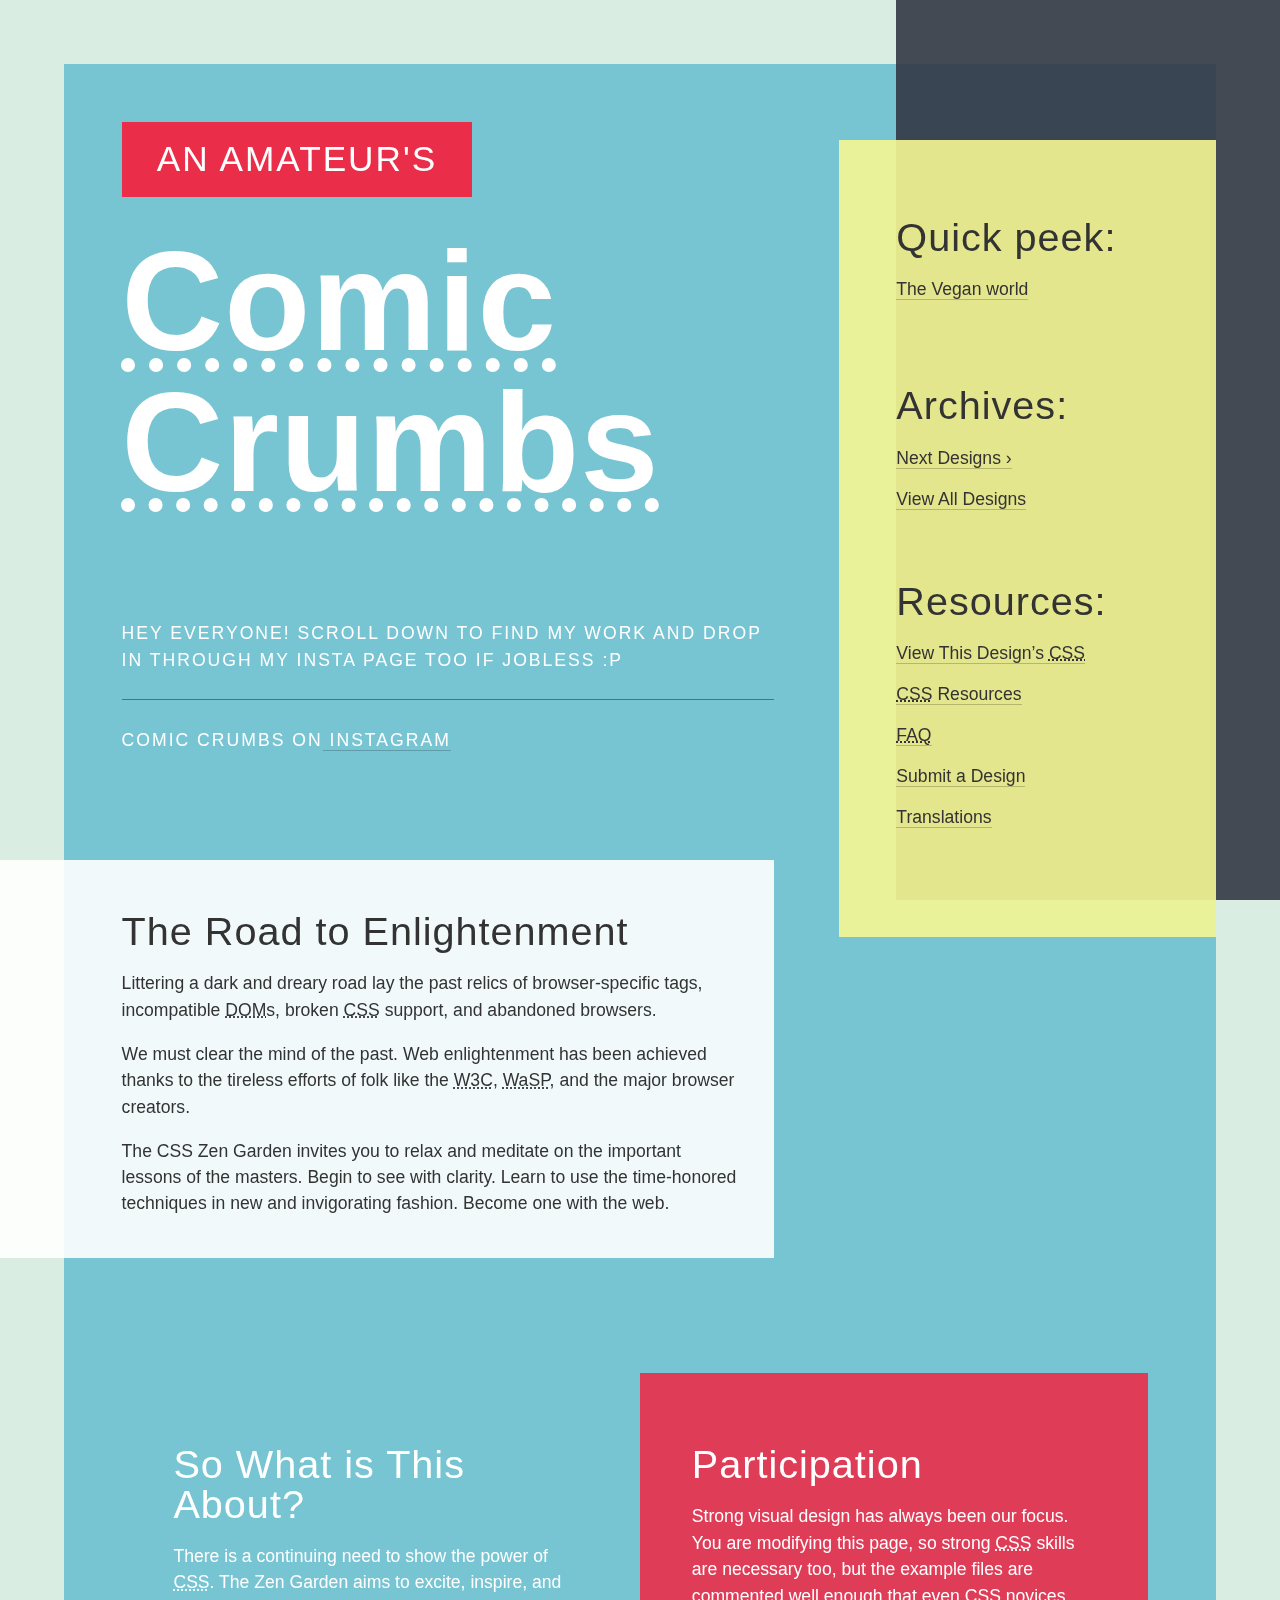
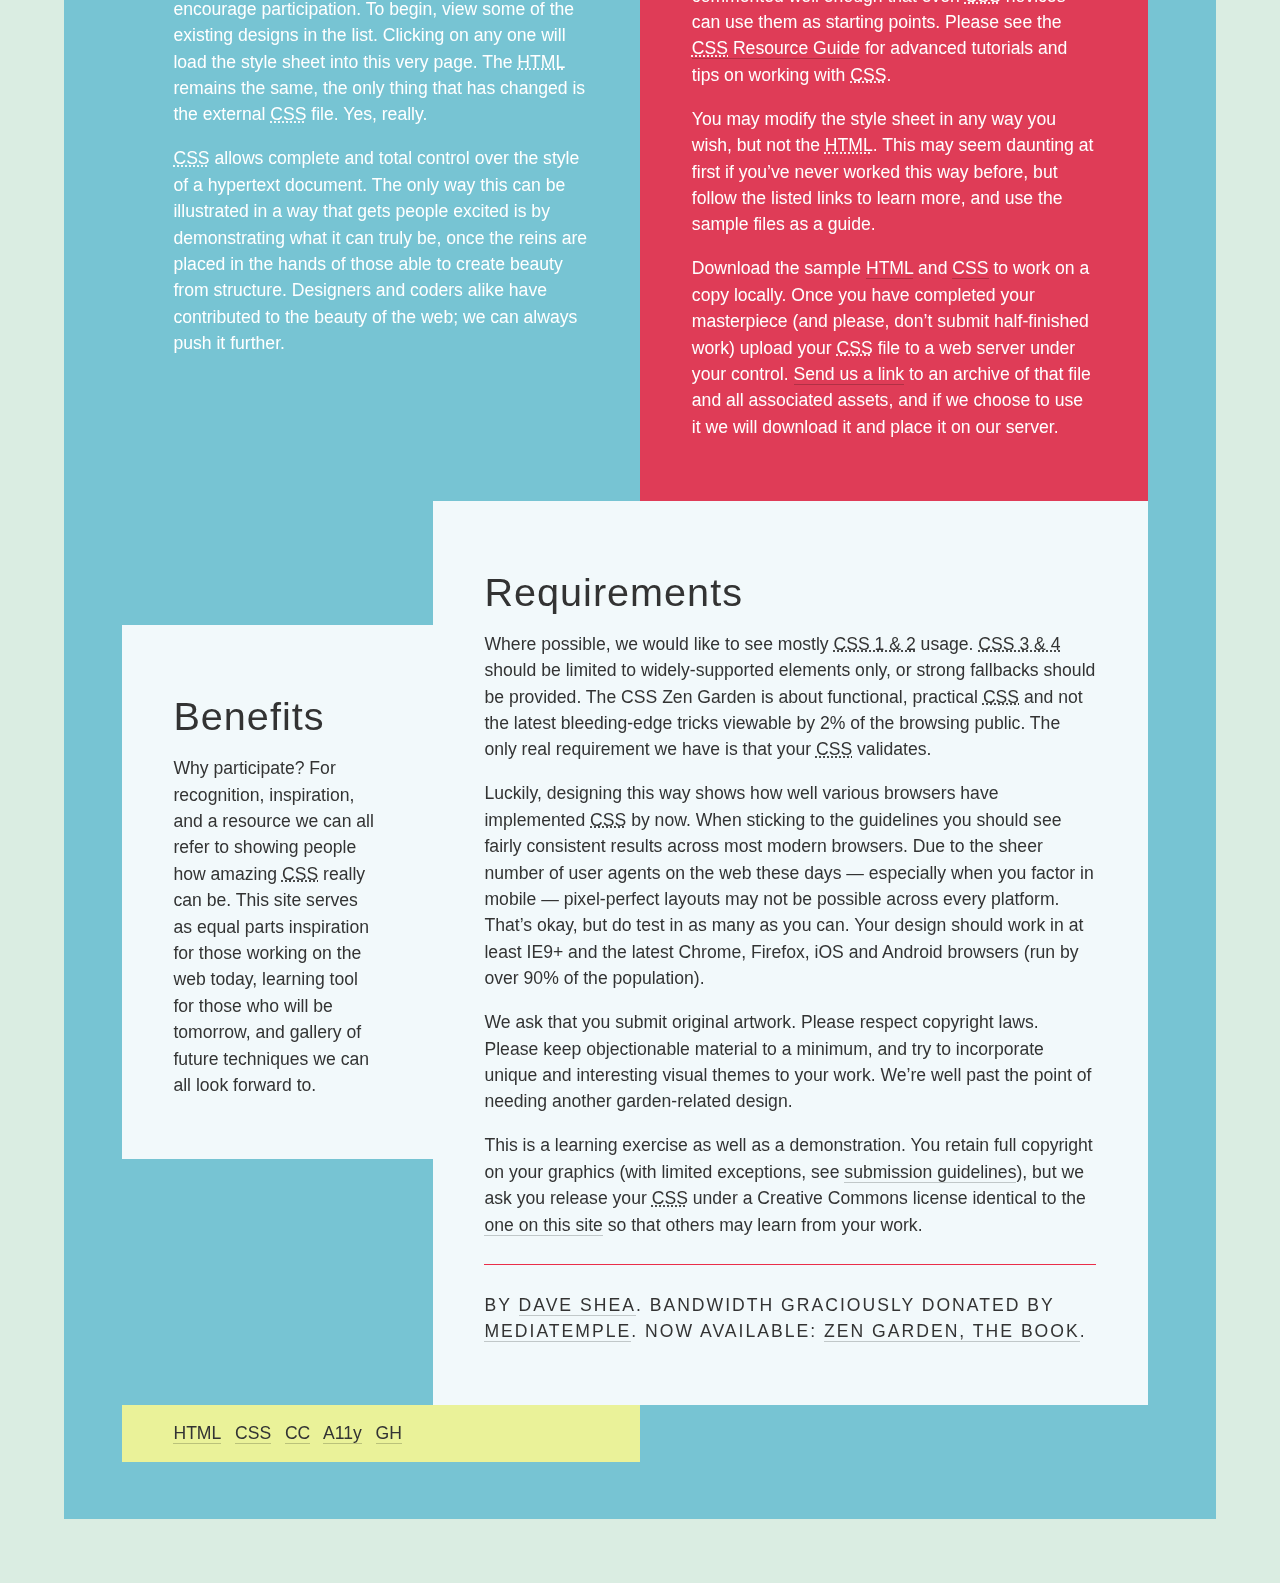
<file: index.html>
<!DOCTYPE html>
<html lang="en">
<head>

	<meta charset="utf-8">
	<title>ComicCrumbs</title>
	<link rel="icon" href="title.jpg" type="image/x-icon">
	<link rel="stylesheet" media="screen" href="style.css">
	<link rel="alternate" type="application/rss+xml" title="RSS" href="style.css">
	<meta name="viewport" content="width=device-width, initial-scale=1.0">
	<meta name="author" content="Dave Shea">
	<meta name="description" content="A demonstration of what can be accomplished visually through CSS-based design.">
	<meta name="robots" content="all">


	<!--[if lt IE 9]>
	<script src="script/html5shiv.js"></script>
	<![endif]-->
</head>

<!--



	View source is a feature, not a bug. Thanks for your curiosity and
	interest in participating!

	Here are the submission guidelines for the new and improved csszengarden.com:

	- CSS3? Of course! Prefix for ALL browsers where necessary.
	- go responsive; test your layout at multiple screen sizes.
	- your browser testing baseline: IE9+, recent Chrome/Firefox/Safari, and iOS/Android
	- Graceful degradation is acceptable, and in fact highly encouraged.
	- use classes for styling. Don't use ids.
	- web fonts are cool, just make sure you have a license to share the files. Hosted 
	  services that are applied via the CSS file (ie. Google Fonts) will work fine, but
	  most that require custom HTML won't. TypeKit is supported, see the readme on this
	  page for usage instructions: https://github.com/mezzoblue/csszengarden.com/

	And a few tips on building your CSS file:

	- use :first-child, :last-child and :nth-child to get at non-classed elements
	- use ::before and ::after to create pseudo-elements for extra styling
	- use multiple background images to apply as many as you need to any element
	- use the Kellum Method for image replacement, if still needed. http://goo.gl/GXxdI
	- don't rely on the extra divs at the bottom. Use ::before and ::after instead.

		
-->

<body id="css-zen-garden">
<div class="page-wrapper">

	<section class="intro" id="zen-intro">
		<header role="banner">
			<h1>An Amateur's</h1>
			<h2> <abbr title="Cascading Style Sheets"> Comic Crumbs</abbr></h2>
		</header>

		<div class="summary" id="zen-summary" role="article">
			<p>Hey everyone! Scroll down to find my work and drop in through my insta page too if jobless :P 
			<p>Comic Crumbs on<a href="https://instagram.com/comiccrumbs?igshid=1amfs1nc8d4wn" title="Instagram Profile" target="_blank"> instagram </a> </p>
		</div>

		<div class="preamble" id="zen-preamble" role="article">
			<h3>The Road to Enlightenment</h3>
			<p>Littering a dark and dreary road lay the past relics of browser-specific tags, incompatible <abbr title="Document Object Model">DOM</abbr>s, broken <abbr title="Cascading Style Sheets">CSS</abbr> support, and abandoned browsers.</p>
			<p>We must clear the mind of the past. Web enlightenment has been achieved thanks to the tireless efforts of folk like the <abbr title="World Wide Web Consortium">W3C</abbr>, <abbr title="Web Standards Project">WaSP</abbr>, and the major browser creators.</p>
			<p>The CSS Zen Garden invites you to relax and meditate on the important lessons of the masters. Begin to see with clarity. Learn to use the time-honored techniques in new and invigorating fashion. Become one with the web.</p>
		</div>
	</section>

	<div class="main supporting" id="zen-supporting" role="main">
		<div class="explanation" id="zen-explanation" role="article">
			<h3>So What is This About?</h3>
			<p>There is a continuing need to show the power of <abbr title="Cascading Style Sheets">CSS</abbr>. The Zen Garden aims to excite, inspire, and encourage participation. To begin, view some of the existing designs in the list. Clicking on any one will load the style sheet into this very page. The <abbr title="HyperText Markup Language">HTML</abbr> remains the same, the only thing that has changed is the external <abbr title="Cascading Style Sheets">CSS</abbr> file. Yes, really.</p>
			<p><abbr title="Cascading Style Sheets">CSS</abbr> allows complete and total control over the style of a hypertext document. The only way this can be illustrated in a way that gets people excited is by demonstrating what it can truly be, once the reins are placed in the hands of those able to create beauty from structure. Designers and coders alike have contributed to the beauty of the web; we can always push it further.</p>
		</div>

		<div class="participation" id="zen-participation" role="article">
			<h3>Participation</h3>
			<p>Strong visual design has always been our focus. You are modifying this page, so strong <abbr title="Cascading Style Sheets">CSS</abbr> skills are necessary too, but the example files are commented well enough that even <abbr title="Cascading Style Sheets">CSS</abbr> novices can use them as starting points. Please see the <a href="http://www.mezzoblue.com/zengarden/resources/" title="A listing of CSS-related resources"><abbr title="Cascading Style Sheets">CSS</abbr> Resource Guide</a> for advanced tutorials and tips on working with <abbr title="Cascading Style Sheets">CSS</abbr>.</p>
			<p>You may modify the style sheet in any way you wish, but not the <abbr title="HyperText Markup Language">HTML</abbr>. This may seem daunting at first if you&#8217;ve never worked this way before, but follow the listed links to learn more, and use the sample files as a guide.</p>
			<p>Download the sample <a href="/examples/index" title="This page's source HTML code, not to be modified.">HTML</a> and <a href="/examples/style.css" title="This page's sample CSS, the file you may modify.">CSS</a> to work on a copy locally. Once you have completed your masterpiece (and please, don&#8217;t submit half-finished work) upload your <abbr title="Cascading Style Sheets">CSS</abbr> file to a web server under your control. <a href="http://www.mezzoblue.com/zengarden/submit/" title="Use the contact form to send us your CSS file">Send us a link</a> to an archive of that file and all associated assets, and if we choose to use it we will download it and place it on our server.</p>
		</div>

		<div class="benefits" id="zen-benefits" role="article">
			<h3>Benefits</h3>
			<p>Why participate? For recognition, inspiration, and a resource we can all refer to showing people how amazing <abbr title="Cascading Style Sheets">CSS</abbr> really can be. This site serves as equal parts inspiration for those working on the web today, learning tool for those who will be tomorrow, and gallery of future techniques we can all look forward to.</p>
		</div>

		<div class="requirements" id="zen-requirements" role="article">
			<h3>Requirements</h3>
			<p>Where possible, we would like to see mostly <abbr title="Cascading Style Sheets, levels 1 and 2">CSS 1 &amp; 2</abbr> usage. <abbr title="Cascading Style Sheets, levels 3 and 4">CSS 3 &amp; 4</abbr> should be limited to widely-supported elements only, or strong fallbacks should be provided. The CSS Zen Garden is about functional, practical <abbr title="Cascading Style Sheets">CSS</abbr> and not the latest bleeding-edge tricks viewable by 2% of the browsing public. The only real requirement we have is that your <abbr title="Cascading Style Sheets">CSS</abbr> validates.</p>
			<p>Luckily, designing this way shows how well various browsers have implemented <abbr title="Cascading Style Sheets">CSS</abbr> by now. When sticking to the guidelines you should see fairly consistent results across most modern browsers. Due to the sheer number of user agents on the web these days &#8212; especially when you factor in mobile &#8212; pixel-perfect layouts may not be possible across every platform. That&#8217;s okay, but do test in as many as you can. Your design should work in at least IE9+ and the latest Chrome, Firefox, iOS and Android browsers (run by over 90% of the population).</p>
			<p>We ask that you submit original artwork. Please respect copyright laws. Please keep objectionable material to a minimum, and try to incorporate unique and interesting visual themes to your work. We&#8217;re well past the point of needing another garden-related design.</p>
			<p>This is a learning exercise as well as a demonstration. You retain full copyright on your graphics (with limited exceptions, see <a href="http://www.mezzoblue.com/zengarden/submit/guidelines/">submission guidelines</a>), but we ask you release your <abbr title="Cascading Style Sheets">CSS</abbr> under a Creative Commons license identical to the <a href="http://creativecommons.org/licenses/by-nc-sa/3.0/" title="View the Zen Garden's license information.">one on this site</a> so that others may learn from your work.</p>
			<p role="contentinfo">By <a href="http://www.mezzoblue.com/">Dave Shea</a>. Bandwidth graciously donated by <a href="http://www.mediatemple.net/">mediatemple</a>. Now available: <a href="http://www.amazon.com/exec/obidos/ASIN/0321303474/mezzoblue-20/">Zen Garden, the book</a>.</p>
		</div>

		<footer>
			<a href="http://validator.w3.org/check/referer" title="Check the validity of this site&#8217;s HTML" class="zen-validate-html">HTML</a>
			<a href="http://jigsaw.w3.org/css-validator/check/referer" title="Check the validity of this site&#8217;s CSS" class="zen-validate-css">CSS</a>
			<a href="http://creativecommons.org/licenses/by-nc-sa/3.0/" title="View the Creative Commons license of this site: Attribution-NonCommercial-ShareAlike." class="zen-license">CC</a>
			<a href="http://mezzoblue.com/zengarden/faq/#aaa" title="Read about the accessibility of this site" class="zen-accessibility">A11y</a>
			<a href="https://github.com/mezzoblue/csszengarden.com" title="Fork this site on Github" class="zen-github">GH</a>
		</footer>

	</div>


	<aside class="sidebar" role="complementary">
		<div class="wrapper">

			<div class="design-selection" id="design-selection">
				<h3 class="select">Quick peek:</h3>
				<nav role="navigation">
					<ul>
					<li>
						<a href="https://www.instagram.com/p/CBdR9Xmp2Xy/" class="design-name">The Vegan world</a> 
					</li>					<li>
					<!--	<a href="/220/" class="design-name">Garments</a> by						<a href="http://danielmall.com/" class="designer-name">Dan Mall</a>
					</li>					<li>
						<a href="/219/" class="design-name">Steel</a> by						<a href="http://steffen-knoeller.de" class="designer-name">Steffen Knoeller</a>
					</li>					<li>
						<a href="/218/" class="design-name">Apothecary</a> by						<a href="http://trentwalton.com" class="designer-name">Trent Walton</a>
					</li>					<li>
						<a href="/217/" class="design-name">Screen Filler</a> by						<a href="http://elliotjaystocks.com/" class="designer-name">Elliot Jay Stocks</a>
					</li>					<li>
						<a href="/216/" class="design-name">Fountain Kiss</a> by						<a href="http://jeremycarlson.com" class="designer-name">Jeremy Carlson</a>
					</li>					<li>
						<a href="/215/" class="design-name">A Robot Named Jimmy</a> by						<a href="http://meltmedia.com/" class="designer-name">meltmedia</a>
					</li>					<li>
						<a href="/214/" class="design-name">Verde Moderna</a> by						<a href="http://www.mezzoblue.com/" class="designer-name">Dave Shea</a>
					</li>	-->				</ul>
				</nav>
			</div>

			<div class="design-archives" id="design-archives">
				<h3 class="archives">Archives:</h3>
				<nav role="navigation">
					<ul>
						<li class="next">
							<a href="/214/page1">
								Next Designs <span class="indicator">&rsaquo;</span>
							</a>
						</li>
						<li class="viewall">
							<a href="http://www.mezzoblue.com/zengarden/alldesigns/" title="View every submission to the Zen Garden.">
								View All Designs							</a>
						</li>
					</ul>
				</nav>
			</div>

			<div class="zen-resources" id="zen-resources">
				<h3 class="resources">Resources:</h3>
				<ul>
					<li class="view-css">
						<a href="style.css" title="View the source CSS file of the currently-viewed design.">
							View This Design&#8217;s <abbr title="Cascading Style Sheets">CSS</abbr>						</a>
					</li>
					<li class="css-resources">
						<a href="http://www.mezzoblue.com/zengarden/resources/" title="Links to great sites with information on using CSS.">
							<abbr title="Cascading Style Sheets">CSS</abbr> Resources						</a>
					</li>
					<li class="zen-faq">
						<a href="http://www.mezzoblue.com/zengarden/faq/" title="A list of Frequently Asked Questions about the Zen Garden.">
							<abbr title="Frequently Asked Questions">FAQ</abbr>						</a>
					</li>
					<li class="zen-submit">
						<a href="http://www.mezzoblue.com/zengarden/submit/" title="Send in your own CSS file.">
							Submit a Design						</a>
					</li>
					<li class="zen-translations">
						<a href="http://www.mezzoblue.com/zengarden/translations/" title="View translated versions of this page.">
							Translations						</a>
					</li>
				</ul>
			</div>
		</div>
	</aside>


</div>

<!--

	These superfluous divs/spans were originally provided as catch-alls to add extra imagery.
	These days we have full ::before and ::after support, favour using those instead.
	These only remain for historical design compatibility. They might go away one day.
		
-->
<div class="extra1" role="presentation"></div><div class="extra2" role="presentation"></div><div class="extra3" role="presentation"></div>
<div class="extra4" role="presentation"></div><div class="extra5" role="presentation"></div><div class="extra6" role="presentation"></div>

</body>
</html>
</file>
<file: style.css>
/* css Zen Garden submission 217 - 'Screen Filler', by Elliot Jay Stocks, http://elliotjaystocks.com/  */
/* css released under Creative Commons License - http://creativecommons.org/licenses/by-nc-sa/1.0/  */
	
	/* TYPEKIT_KIT_ID: lxq7gid */

	/*
	================================================
	CSS Zen Garden theme for Typekit 01
	================================================
	Handcrafted by Elliot Jay Stocks
	http://elliotjaystocks.com/
	Last updated on 18.11.2013
	================================================
	01	Sensible Defaults
	02	Typography
	03	Layout
	04	Media Queries
	================================================
	*/

	/* ---------------------------------------------------------------------------------------------------------- 
	01 Sensible defaults ----------------------------------------------------------------------------------------
	---------------------------------------------------------------------------------------------------------- */

	* 								{ margin:0; padding:0; /* So sue me */ }

	div,
	article,
	section,
	header,
	footer,
	nav,
	figure,
	li								{ position:relative; } /* For absolutely positioning elements within containers  */
	.group:after 					{ display: block; height: 0; font-size: 0; content: "."; clear: both; visibility: hidden; } /* For clearing */
	*								{ -moz-box-sizing:border-box; -webkit-box-sizing:border-box; box-sizing:border-box; } /* Apply a natural box layout model to all elements â€” see http://paulirish.com/2012/box-sizing-border-box-ftw */

	::-moz-selection 				{ background:#333; color:#fff; }
	::selection 					{ background:#333; color:#fff; }

	/* ---------------------------------------------------------------------------------------------------------- 
	02 Typography -----------------------------------------------------------------------------------------------
	---------------------------------------------------------------------------------------------------------- */
	/*

	14 / 16	= 		0.875em 		(14px equivalent)
	16 / 16	= 		1em 			(16px equivalent)
	18 / 16 = 		1.125em 		(18px equivalent)
	21 / 16 = 		1.3125em 		(21px equivalent)
	24 / 16 = 		1.5em 			(24px equivalent)
	30 / 16 = 		1.875em 		(30px equivalent)
	36 / 16 = 		2.25em 			(36px equivalent)
	48 / 16 = 		3em 			(48px equivalent)
	60 / 16 = 		3.75em 			(60px equivalent)
	72 / 16 = 		4.5em 			(72px equivalent)
	96 / 16 = 		6em 			(96px equivalent)

	*/

	/* Rendering */
	body,
	input,
	textarea 						{ color:#333; /*-webkit-font-smoothing:antialiased;*/ } 

	/* Families */
	body							{ font-family:"tablet-gothic", verdana, arial, sans-serif; /* Weights from Typekit: 300, 400 */ }
	h2,
	h3 								{ font-family:"tablet-gothic-condensed", "arial narrow", arial, verdana, sans-serif; /* Weights from Typekit: 200, 900 */ }

	/* Headings */
	h1,
	h2,
	h3,
	h4,
	h5,
	h6 								{ font-weight:normal; }
	h1 								{ background:#ea2e49; color:#fff; display:inline-block; margin-bottom:1em; padding:0.5em 1em; }
	h2 								{ color:#fff; font-weight:900; /* Heavy */ font-size:6em; letter-spacing:1px; line-height:1em; }
	h3 								{ font-size:2.25em; font-weight:200; /* Thin */ letter-spacing:1px; line-height:1em; padding:0.5em 0 0.25em 0; }

	/* Links */
	a 								{ border-bottom:1px solid rgba(0,0,0,0.2); color:#333; text-decoration:none; -moz-transition:border-color 0.2s ease-in-out; -ms-transition:border-color 0.2s ease-in-out; -o-transition:border-color 0.2s ease-in-out; -webkit-transition:border-color 0.2s ease-in-out; transition:border-color 0.2s ease-in-out; }
	a:hover 						{ border-color:#ea2e49; }
	section.intro div.summary p a,
	div.explanation p a,
	div.participation p a			{ color:#fff; }
	div.participation p a:hover		{ border-color:#fff; }

	/* Paragraph styles */
	p,
	li 								{ font-size:1em; font-weight:400; /* Regular */ line-height:1.5em; padding:0.5em 0; }
	h1,
	section.intro div.summary p,
	div.requirements p:last-child 	{ font-weight:300; letter-spacing:2px; text-transform:uppercase; }
	section.intro div.summary p:last-child, 
	div.requirements p:last-child 	{ border-top:1px solid #ea2e49; margin-top:1em; padding-top:1.5em; }

	/* Other bits & bobs */
	em,
	strong 							{ font-style:normal; font-weight:400; }

	/* ---------------------------------------------------------------------------------------------------------- 
	03 Layout ---------------------------------------------------------------------------------------------------
	---------------------------------------------------------------------------------------------------------- */

	html 							{ background:#daede2; padding:5%; }
	body 							{ background:#77c4d3; }
	div.page-wrapper 				{ z-index:2; }

	section.intro 					{ padding:5%; }
	section.intro div.summary 		{ color:#fff; padding:15% 0; }
	section.intro div.preamble 		{ background:rgba(255,255,255,0.9); color:#333; margin-left:-30%; padding:5% 5% 5% 30%; }
	div.main 						{ padding:5%; }
	aside.sidebar 					{ background:rgba(246,247,146,0.9); padding:5%; }
	aside.sidebar ul 				{ padding:0.5em 0 2em 0; }
	aside.sidebar ul li 			{ color:rgba(0,0,0,0.4); list-style:none; margin:0; padding:0 0 0.825em 0; }
	footer 							{ background:rgba(246,247,146,0.9); clear:both; color:#fff; padding:1em 5%; width:50%; }
	footer a 						{ margin-right:0.5em; }

	div.explanation 				{ color:#fff; padding:5%; }
	div.participation 				{ background:rgba(234,46,73,0.9); color:#fff; padding:5%; }
	div.benefits 					{ background:rgba(255,255,255,0.9); margin-top:10%; padding:5%; }
	div.requirements 				{ background:rgba(255,255,255,0.9); padding:5%; }

	/* ---------------------------------------------------------------------------------------------------------- 
	04 Media queries (using a mobile-first approach) ------------------------------------------------------------
	---------------------------------------------------------------------------------------------------------- */

	/* 1 and up */	
	@media screen and (min-width:1px) {

		body 						{ font-size:85%; }

	}


	/* 550 and up */	
	@media screen and (min-width:550px) {

		h2 							{ font-size:8em; }
		section.intro 				{ width:66.6%; }
		aside.sidebar 				{ position:absolute; right:0; top:2.5%; width:32.75%; }
		div.extra1 					{ background:rgba(51,55,69,0.9); bottom:0; right:0; position:fixed; top:0; width:30%; z-index:1; }
		div.explanation 			{ float:left; width:50%; }
		div.participation 			{ float:left; width:49%; }
		div.benefits 				{ float:left; }
		div.requirements 			{ float:left; }
	}

	/* 650 and up */	
	@media screen and (min-width:650px) {

		div.benefits 				{ margin-top:12%; width:30%; }
		div.requirements 			{ width:69%; }

	}

	/* 700 and up */	
	@media screen and (min-width:700px) {

		body 						{ font-size:90%; }

	}

	/* 800 and up */	
	@media screen and (min-width:800px) {

		body 						{ font-size:100%; }

	}

	/* 900 and up */	
	@media screen and (min-width:900px) {

		body 						{ font-size:110%; }

	}

	/* 1500 and up */	
	@media screen and (min-width:1500px) {

		body 						{ font-size:125%; }

	}

	/* 1800 and up */	
	@media screen and (min-width:1800px) {

		body 						{ font-size:150%; }

	}

	/* 2100 and up */	
	@media screen and (min-width:2100px) {

		body 						{ font-size:175%; }

	}


	/* 2500 and up */	
	@media screen and (min-width:2500px) {

		body 						{ font-size:200%; }

	}
/* css Zen Garden submission 217 - 'Screen Filler', by Elliot Jay Stocks, http://elliotjaystocks.com/  */
/* css released under Creative Commons License - http://creativecommons.org/licenses/by-nc-sa/1.0/  */
	
	/* TYPEKIT_KIT_ID: lxq7gid */

	/*
	================================================
	CSS Zen Garden theme for Typekit 01
	================================================
	Handcrafted by Elliot Jay Stocks
	http://elliotjaystocks.com/
	Last updated on 18.11.2013
	================================================
	01	Sensible Defaults
	02	Typography
	03	Layout
	04	Media Queries
	================================================
	*/

	/* ---------------------------------------------------------------------------------------------------------- 
	01 Sensible defaults ----------------------------------------------------------------------------------------
	---------------------------------------------------------------------------------------------------------- */

	* 								{ margin:0; padding:0; /* So sue me */ }

	div,
	article,
	section,
	header,
	footer,
	nav,
	figure,
	li								{ position:relative; } /* For absolutely positioning elements within containers  */
	.group:after 					{ display: block; height: 0; font-size: 0; content: "."; clear: both; visibility: hidden; } /* For clearing */
	*								{ -moz-box-sizing:border-box; -webkit-box-sizing:border-box; box-sizing:border-box; } /* Apply a natural box layout model to all elements â€” see http://paulirish.com/2012/box-sizing-border-box-ftw */

	::-moz-selection 				{ background:#333; color:#fff; }
	::selection 					{ background:#333; color:#fff; }

	/* ---------------------------------------------------------------------------------------------------------- 
	02 Typography -----------------------------------------------------------------------------------------------
	---------------------------------------------------------------------------------------------------------- */
	/*

	14 / 16	= 		0.875em 		(14px equivalent)
	16 / 16	= 		1em 			(16px equivalent)
	18 / 16 = 		1.125em 		(18px equivalent)
	21 / 16 = 		1.3125em 		(21px equivalent)
	24 / 16 = 		1.5em 			(24px equivalent)
	30 / 16 = 		1.875em 		(30px equivalent)
	36 / 16 = 		2.25em 			(36px equivalent)
	48 / 16 = 		3em 			(48px equivalent)
	60 / 16 = 		3.75em 			(60px equivalent)
	72 / 16 = 		4.5em 			(72px equivalent)
	96 / 16 = 		6em 			(96px equivalent)

	*/

	/* Rendering */
	body,
	input,
	textarea 						{ color:#333; /*-webkit-font-smoothing:antialiased;*/ } 

	/* Families */
	body							{ font-family:"tablet-gothic", verdana, arial, sans-serif; /* Weights from Typekit: 300, 400 */ }
	h2,
	h3 								{ font-family:"tablet-gothic-condensed", "arial narrow", arial, verdana, sans-serif; /* Weights from Typekit: 200, 900 */ }

	/* Headings */
	h1,
	h2,
	h3,
	h4,
	h5,
	h6 								{ font-weight:normal; }
	h1 								{ background:#ea2e49; color:#fff; display:inline-block; margin-bottom:1em; padding:0.5em 1em; }
	h2 								{ color:#fff; font-weight:900; /* Heavy */ font-size:6em; letter-spacing:1px; line-height:1em; }
	h3 								{ font-size:2.25em; font-weight:200; /* Thin */ letter-spacing:1px; line-height:1em; padding:0.5em 0 0.25em 0; }

	/* Links */
	a 								{ border-bottom:1px solid rgba(0,0,0,0.2); color:#333; text-decoration:none; -moz-transition:border-color 0.2s ease-in-out; -ms-transition:border-color 0.2s ease-in-out; -o-transition:border-color 0.2s ease-in-out; -webkit-transition:border-color 0.2s ease-in-out; transition:border-color 0.2s ease-in-out; }
	a:hover 						{ border-color:#ea2e49; }
	section.intro div.summary p a,
	div.explanation p a,
	div.participation p a			{ color:#fff; }
	div.participation p a:hover		{ border-color:#fff; }

	/* Paragraph styles */
	p,
	li 								{ font-size:1em; font-weight:400; /* Regular */ line-height:1.5em; padding:0.5em 0; }
	h1,
	section.intro div.summary p,
	div.requirements p:last-child 	{ font-weight:300; letter-spacing:2px; text-transform:uppercase; }
	section.intro div.summary p:last-child, 
	div.requirements p:last-child 	{ border-top:1px solid #ea2e49; margin-top:1em; padding-top:1.5em; }

	/* Other bits & bobs */
	em,
	strong 							{ font-style:normal; font-weight:400; }

	/* ---------------------------------------------------------------------------------------------------------- 
	03 Layout ---------------------------------------------------------------------------------------------------
	---------------------------------------------------------------------------------------------------------- */

	html 							{ background:#daede2; padding:5%; }
	body 							{ background:#77c4d3; }
	div.page-wrapper 				{ z-index:2; }

	section.intro 					{ padding:5%; }
	section.intro div.summary 		{ color:#fff; padding:15% 0; }
	section.intro div.preamble 		{ background:rgba(255,255,255,0.9); color:#333; margin-left:-30%; padding:5% 5% 5% 30%; }
	div.main 						{ padding:5%; }
	aside.sidebar 					{ background:rgba(246,247,146,0.9); padding:5%; }
	aside.sidebar ul 				{ padding:0.5em 0 2em 0; }
	aside.sidebar ul li 			{ color:rgba(0,0,0,0.4); list-style:none; margin:0; padding:0 0 0.825em 0; }
	footer 							{ background:rgba(246,247,146,0.9); clear:both; color:#fff; padding:1em 5%; width:50%; }
	footer a 						{ margin-right:0.5em; }

	div.explanation 				{ color:#fff; padding:5%; }
	div.participation 				{ background:rgba(234,46,73,0.9); color:#fff; padding:5%; }
	div.benefits 					{ background:rgba(255,255,255,0.9); margin-top:10%; padding:5%; }
	div.requirements 				{ background:rgba(255,255,255,0.9); padding:5%; }

	/* ---------------------------------------------------------------------------------------------------------- 
	04 Media queries (using a mobile-first approach) ------------------------------------------------------------
	---------------------------------------------------------------------------------------------------------- */

	/* 1 and up */	
	@media screen and (min-width:1px) {

		body 						{ font-size:85%; }

	}


	/* 550 and up */	
	@media screen and (min-width:550px) {

		h2 							{ font-size:8em; }
		section.intro 				{ width:66.6%; }
		aside.sidebar 				{ position:absolute; right:0; top:2.5%; width:32.75%; }
		div.extra1 					{ background:rgba(51,55,69,0.9); bottom:0; right:0; position:fixed; top:0; width:30%; z-index:1; }
		div.explanation 			{ float:left; width:50%; }
		div.participation 			{ float:left; width:49%; }
		div.benefits 				{ float:left; }
		div.requirements 			{ float:left; }
	}

	/* 650 and up */	
	@media screen and (min-width:650px) {

		div.benefits 				{ margin-top:12%; width:30%; }
		div.requirements 			{ width:69%; }

	}

	/* 700 and up */	
	@media screen and (min-width:700px) {

		body 						{ font-size:90%; }

	}

	/* 800 and up */	
	@media screen and (min-width:800px) {

		body 						{ font-size:100%; }

	}

	/* 900 and up */	
	@media screen and (min-width:900px) {

		body 						{ font-size:110%; }

	}

	/* 1500 and up */	
	@media screen and (min-width:1500px) {

		body 						{ font-size:125%; }

	}

	/* 1800 and up */	
	@media screen and (min-width:1800px) {

		body 						{ font-size:150%; }

	}

	/* 2100 and up */	
	@media screen and (min-width:2100px) {

		body 						{ font-size:175%; }

	}


	/* 2500 and up */	
	@media screen and (min-width:2500px) {

		body 						{ font-size:200%; }

	}
</file>
